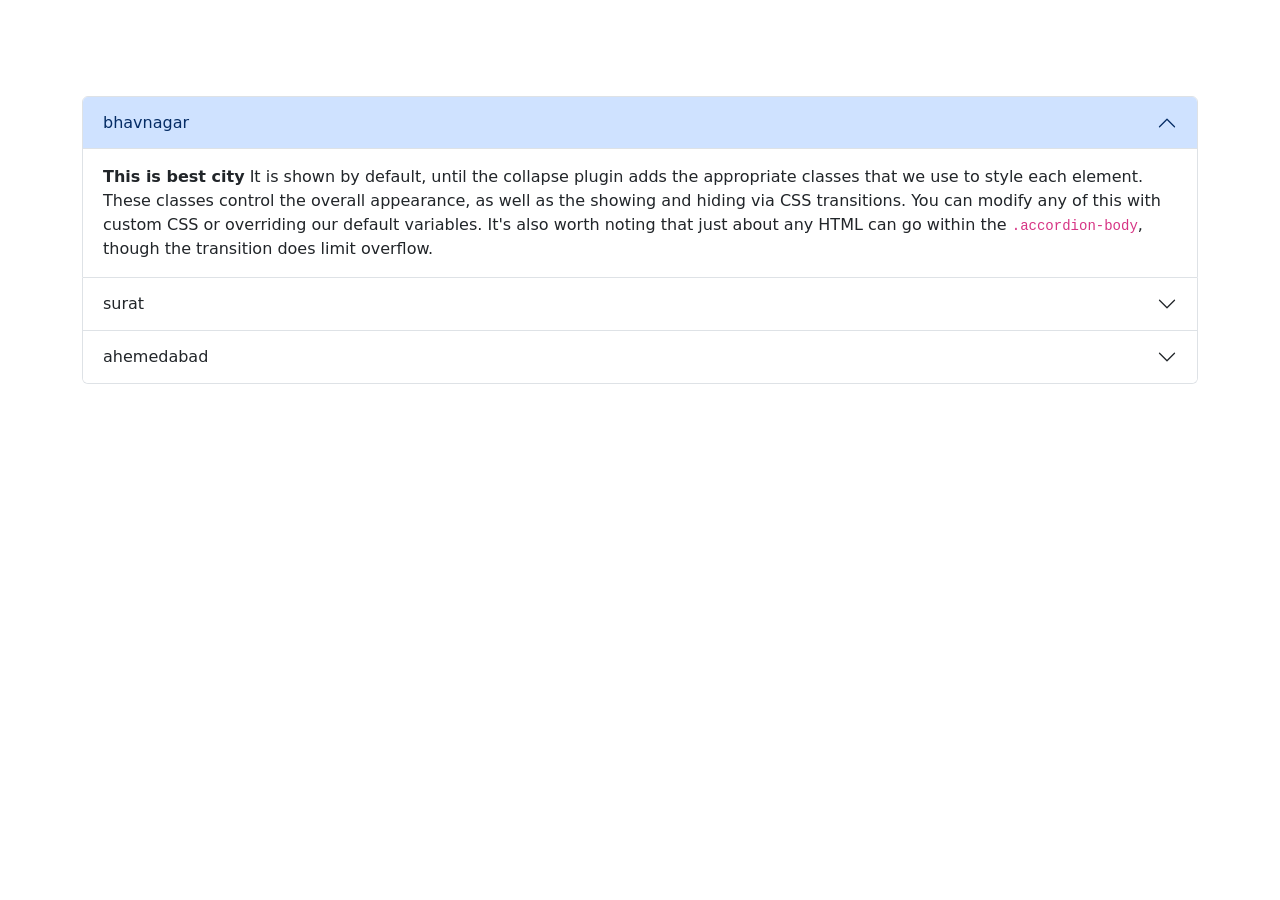
<file: practical exam/question-4/index.html>
<!DOCTYPE html>
<html lang="en">
<head>
    <meta charset="UTF-8">
    <meta name="viewport" content="width=\, initial-scale=1.0">
    <title>Carousel</title>
    <link rel="stylesheet" href="bootstrap.min.css">
</head>
<body>
    
    <div class="container mt-5 pt-5">
        <div class="accordion" id="accordionExample">
            <div class="accordion-item">
              <h2 class="accordion-header">
                <button class="accordion-button" type="button" data-bs-toggle="collapse" data-bs-target="#collapseOne" aria-expanded="true" aria-controls="collapseOne">
                     bhavnagar
                </button>
              </h2>
              <div id="collapseOne" class="accordion-collapse collapse show" data-bs-parent="#accordionExample">
                <div class="accordion-body">
                  <strong>This is best city</strong> It is shown by default, until the collapse plugin adds the appropriate classes that we use to style each element. These classes control the overall appearance, as well as the showing and hiding via CSS transitions. You can modify any of this with custom CSS or overriding our default variables. It's also worth noting that just about any HTML can go within the <code>.accordion-body</code>, though the transition does limit overflow.
                </div>
              </div>
            </div>
            <div class="accordion-item">
              <h2 class="accordion-header">
                <button class="accordion-button collapsed" type="button" data-bs-toggle="collapse" data-bs-target="#collapseTwo" aria-expanded="false" aria-controls="collapseTwo">
                  surat
                </button>
              </h2>
              <div id="collapseTwo" class="accordion-collapse collapse" data-bs-parent="#accordionExample">
                <div class="accordion-body">
                  <strong>This is best city</strong> It is hidden by default, until the collapse plugin adds the appropriate classes that we use to style each element. These classes control the overall appearance, as well as the showing and hiding via CSS transitions. You can modify any of this with custom CSS or overriding our default variables. It's also worth noting that just about any HTML can go within the <code>.accordion-body</code>, though the transition does limit overflow.
                </div>
              </div>
            </div>
            <div class="accordion-item">
              <h2 class="accordion-header">
                <button class="accordion-button collapsed" type="button" data-bs-toggle="collapse" data-bs-target="#collapseThree" aria-expanded="false" aria-controls="collapseThree">
                 ahemedabad
                </button>
              </h2>
              <div id="collapseThree" class="accordion-collapse collapse" data-bs-parent="#accordionExample">
                <div class="accordion-body">
                  <strong>this is best city</strong> It is hidden by default, until the collapse plugin adds the appropriate classes that we use to style each element. These classes control the overall appearance, as well as the showing and hiding via CSS transitions. You can modify any of this with custom CSS or overriding our default variables. It's also worth noting that just about any HTML can go within the <code>.accordion-body</code>, though the transition does limit overflow.
                </div>
              </div>
            </div>
          </div>
    </div>
</body>
<script src="bootstrap.bundle.min.js"></script>
</html>
</file>
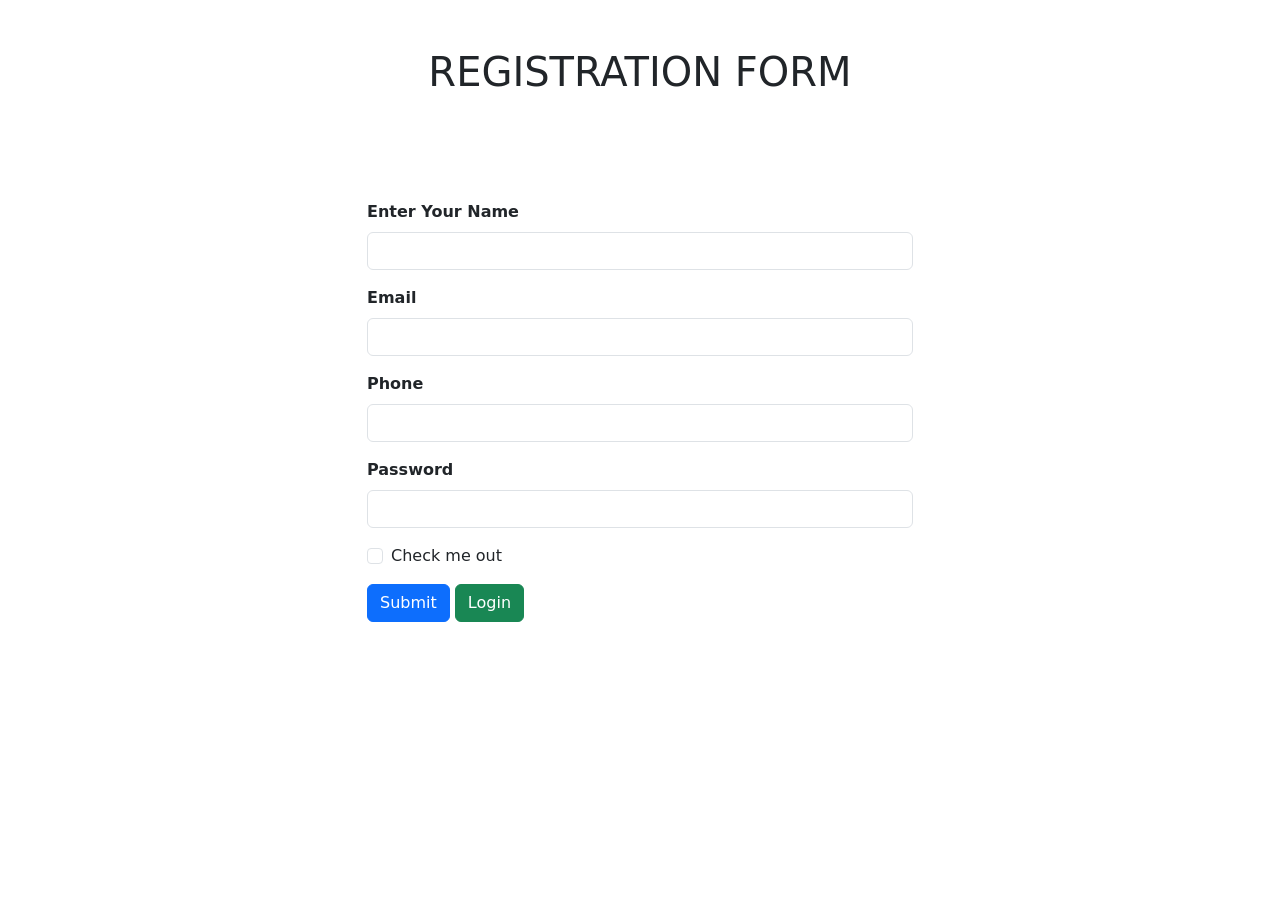
<file: practical exam/question-5/index.html>
<!DOCTYPE html>
<html lang="en">
<head>
    <meta charset="UTF-8">
    <meta name="viewport" content="width=device-width, initial-scale=1.0">
    <title>FORM</title>
    <link rel="stylesheet" href="bootstrap.min.css">
</head>
<body>
<div class="container">
  <div class="text-center mt-5">
    <h1>REGISTRATION FORM</h1>
  </div>
<div class="row justify-content-center align-item-center " >
  <div class="col-6 mt-5  pt-5">
  <form >
    <div class="mb-3">
      <label for="exampleInputEmail1" class="form-label fw-bold ">Enter Your Name</label>
      <input type="email" class="form-control "  id="exampleInputEmail1" aria-describedby="emailHelp">
    </div>
    <div class="mb-3">
      <label for="exampleInputPassword1" class="form-label fw-bold">Email</label>
      <input type="email" class="form-control" id="exampleInputPassword1">
    </div>
    <div class="mb-3">
      <label for="exampleInputPassword1" class="form-label fw-bold">Phone</label>
      <input type="number" class="form-control " id="exampleInputPassword1">
    </div>
    <div class="mb-3">
      <label for="exampleInputPassword1" class="form-label fw-bold">Password</label>
      <input type="password" class="form-control " id="exampleInputPassword1">
    </div>
    <div class="mb-3 form-check">
      <input type="checkbox" class="form-check-input fw-bold" id="exampleCheck1">
      <label class="form-check-label" for="exampleCheck1">Check me out</label>
    </div>
    <button type="submit" class="btn btn-primary">Submit</button>
    <button type="submit" class="btn btn-success">Login</button>
  </form>
</div>
</div>
 
</div>
</body>
<script src="bootstrap.bundle.min.js"></script>
</html>
</file>
